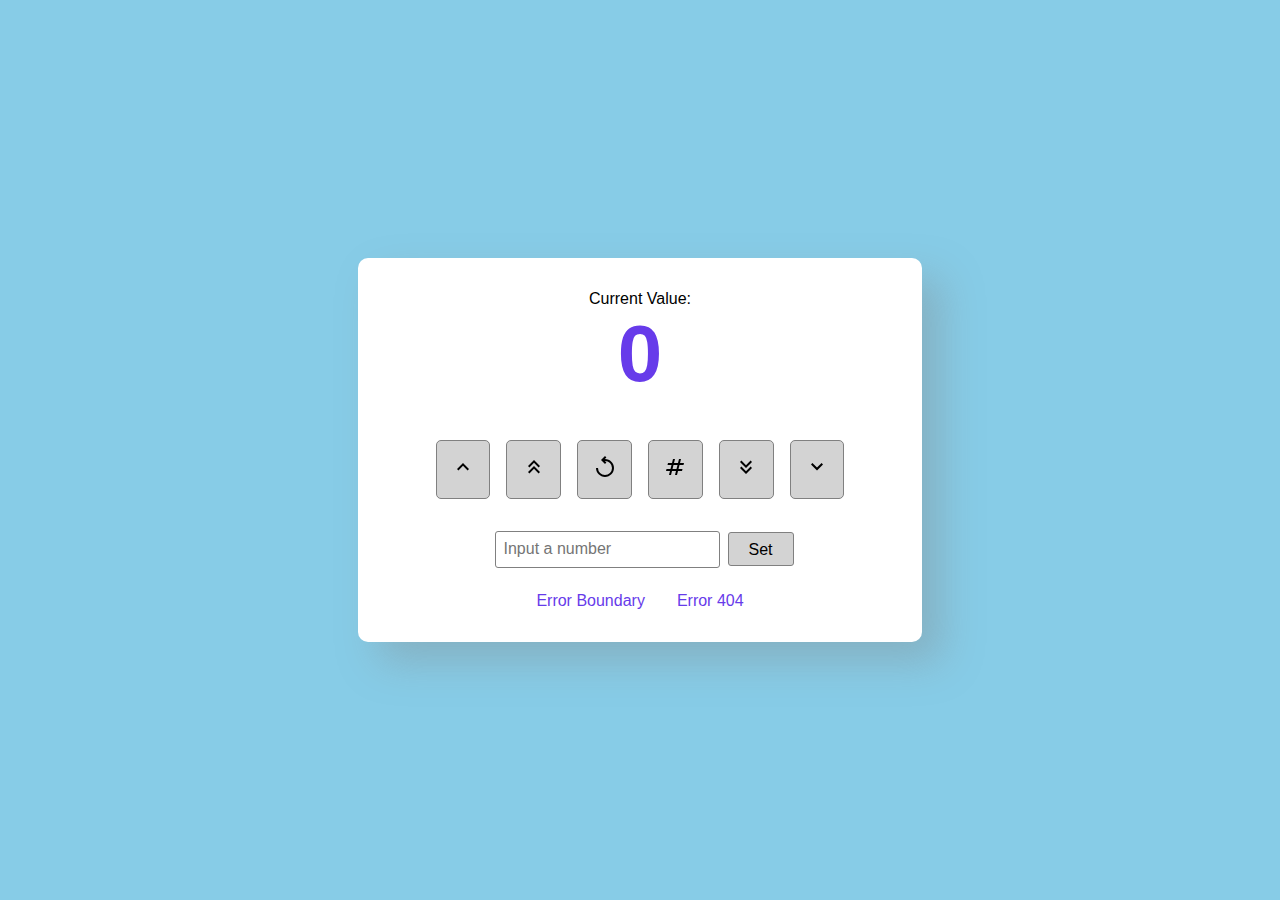
<file: index.html>
<!DOCTYPE html>
<html lang="en">
<head>
    <meta charset="UTF-8">
    <meta name="viewport" content="width=device-width, initial-scale=1.0">
    <link rel="stylesheet" href="style.css">
    <script src="index.js" defer></script>
    <title>Semester 2 Exam</title>
</head>
<body>
    <main>
        <div class="counter-card">
            <div class="counter">
                <p>Current Value:</p>
                <h3 id="counter-value" class="counter-value">0</h3>
            </div>
            <div>
                <div class="buttons-container">
                    <p class="button" id="add1"><img src="./resources/stat plus 1.svg" alt="add 1"></p>
                    <p class="button" id="add10"><img src="./resources/stat plus 2.svg" alt="add 10"></p>
                    <p class="button" id="reset"><img src="./resources/reset.svg" alt="reset"></p>
                    <p class="button" id="random"><img src="./resources/hashtag.svg" alt="random"></p>
                    <p class="button" id="minus10"><img src="./resources/stat minus 2.svg" alt="minus 10"></p>
                    <p class="button" id="minus1"><img src="./resources/stat minus 1.svg" alt="minus 1"></p>
                </div> 
                <div class="input-field">
                    <!-- <label for="counter-val">Input a number: </label> -->
                    <input type="text" name="input-val" id="input-val" class="input-val" placeholder="Input a number">
                    <p class="set-button" id="set-button">Set</p>
                </div>
            </div>
            <div class="links">
                <a href="error-page.html">
                    <p class="error-page">Error Boundary</p>
                </a>
                <a href="404-page.html">
                    <p class="404-page">Error 404</p>
                </a>
            </div>
        </div>        
    </main>
</body>
</html>
</file>
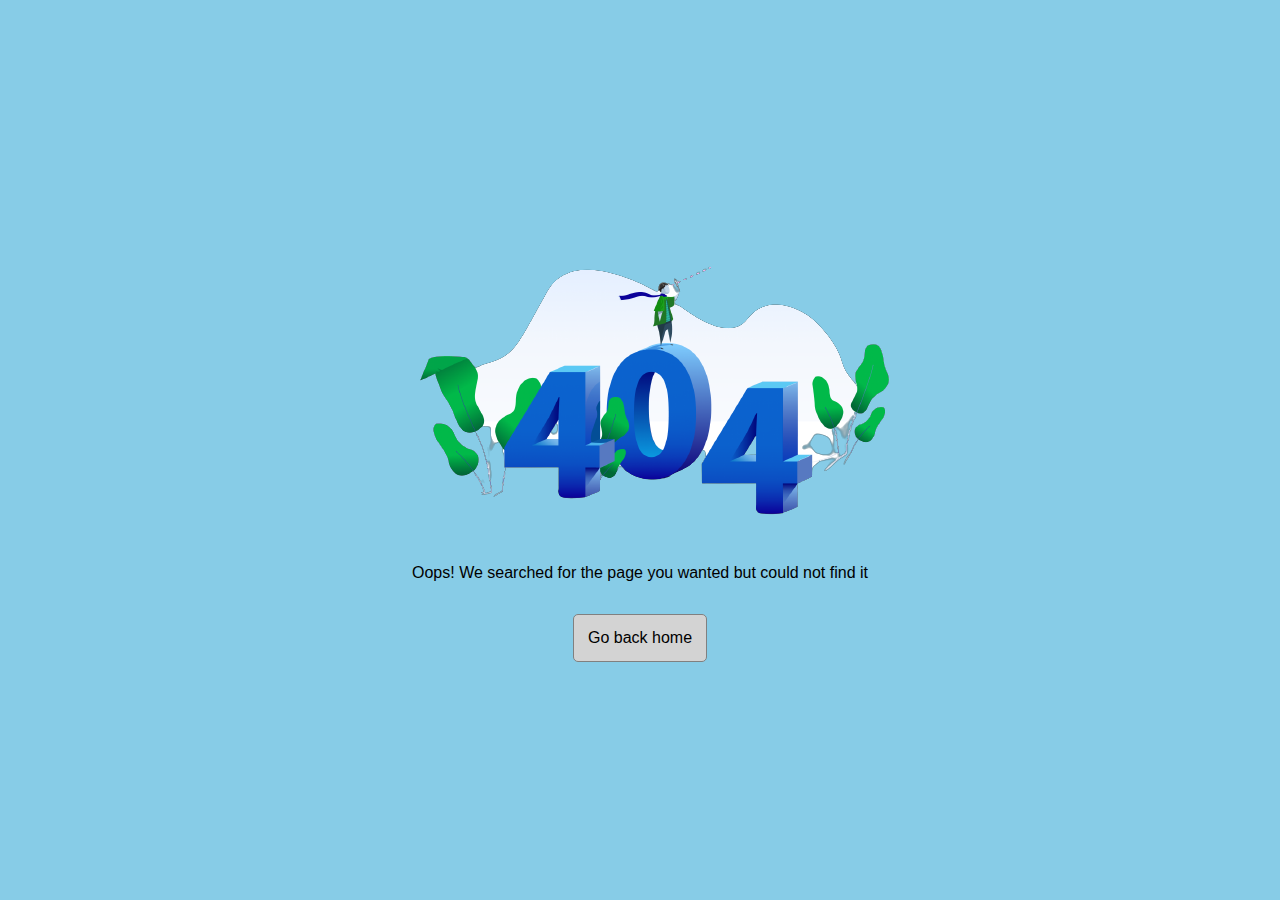
<file: 404-page.html>
<!DOCTYPE html>
<html lang="en">
<head>
    <meta charset="UTF-8">
    <meta name="viewport" content="width=device-width, initial-scale=1.0">
    <link rel="stylesheet" href="style.css">
    <title>404 - Page not found</title>
</head>
<body>
    <div class="main-404">
        <img src="./resources/404_illustration_4x-removebg-preview.png" alt="404">
        <p>Oops! We searched for the page you wanted but could not find it</p>
        <a href="index.html"><p class="button">Go back home</p></a>  
    </div>
    
</body>
</html>
</file>
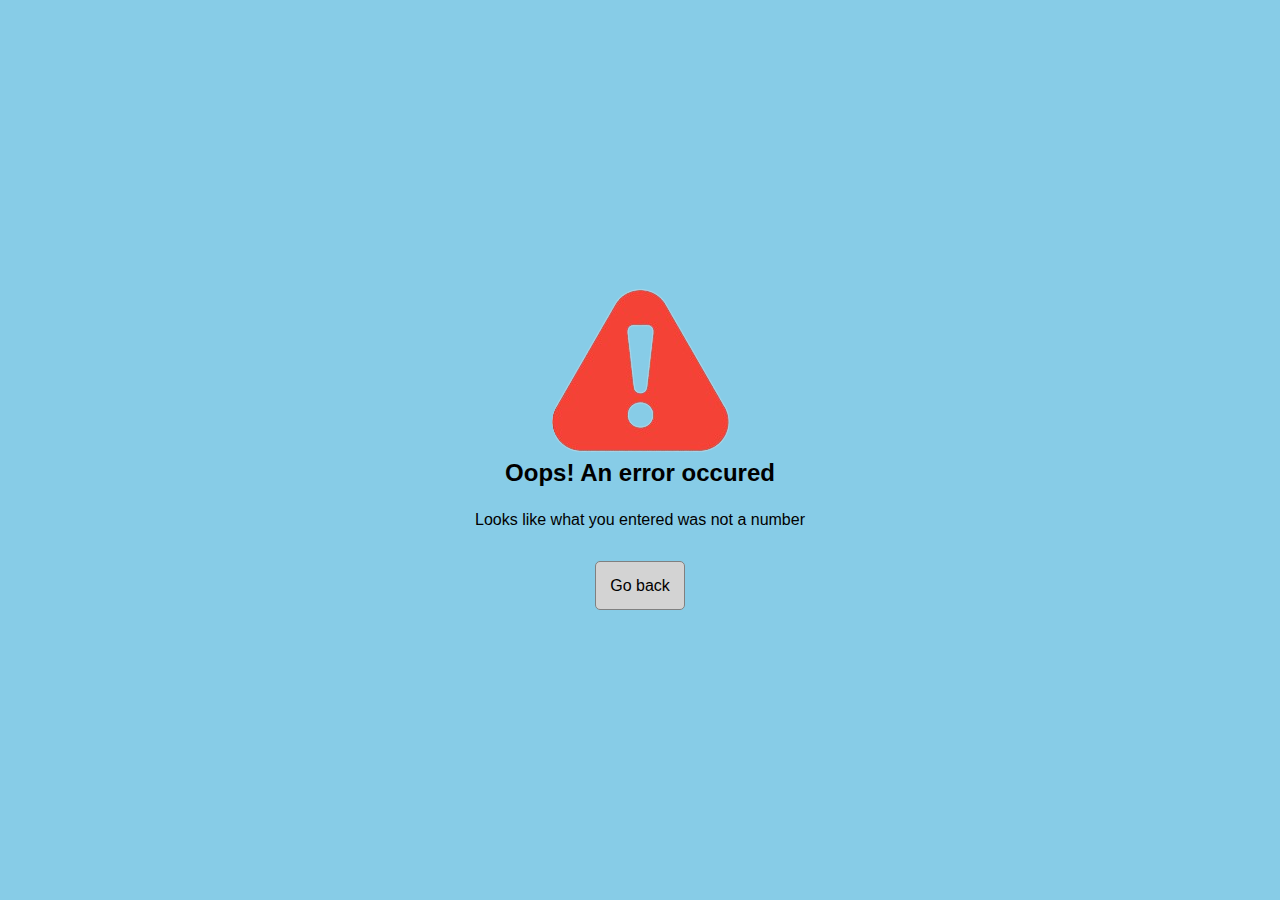
<file: error-page.html>
<!DOCTYPE html>
<html lang="en">
<head>
    <meta charset="UTF-8">
    <meta name="viewport" content="width=device-width, initial-scale=1.0">
    <link rel="stylesheet" href="style.css">
    <title>Error</title>
</head>
<body>
    <div class="err-main">
        <img src="./resources/download-removebg-preview.png" alt="Error">
        <h2>Oops! An error occured</h2>
        <p>Looks like what you entered was not a number</p>
        <a href="index.html"><p class="button">Go back</p></a>  
    </div>
</body>
</html>
</file>
<file: style.css>
* {
    margin: 0;
    padding: 0;
}

:root {
    font-family: Arial, Helvetica, sans-serif;
}

a {
    text-decoration: none;
    color: black;
}

body {
    background-color: #87cce7;
}

main {
    height: 100vh;
    display: flex;
    align-items: center;
}

.counter-card {
    background-color: #fff;
    border-radius: 10px;
    width: 60%;
    max-width: 500px;
    margin: auto;
    text-align: center;
    padding: 2rem;
    box-shadow:20px 20px 40px rgba(128, 128, 128, 0.357);
}

.counter {
    margin-bottom: 2rem;
}

.counter-value {
    font-size: 5rem;
    font-weight: 700;
    color: rgb(103, 59, 234);
}

.buttons-container {
    display: flex;
    justify-content: center;
}

.button {
    background-color: lightgrey;
    padding: .9rem;
    border: 1px solid grey;
    border-radius: 5px;
    margin: .5rem;
    cursor: pointer;
}

.input-field {
    padding: 1rem 1rem 0;
    font-size: 1.2rem;
    display: flex;
    justify-content: center;
    align-items: center;
    border-radius: 3px;
}

.input-val {
    padding: .5rem;
    height: 1.2rem;
    margin: .5rem;
    font-size: 1rem;
    border: 1px grey solid;
    outline: none;
}

.set-button {
    font-size: 1rem;
    padding: .5rem 1rem;
    width: 2rem;
    height: 1rem;
    background-color: lightgrey;
    border: 1px solid grey;
    cursor: pointer;
    border-radius: 3px;
}

.links {
    display: flex;
    justify-content: center;
}

.links a {
    padding: 1rem 1rem 0;
    color: rgb(103, 59, 234);
}

@media screen and (max-width: 650px) {
    .counter-card {
        width: 80%;
    }
}

@media screen and (max-width: 460px) {
    .counter-value {
        font-size: 4rem;
    }
    
    .button {
        padding: .5rem;
    }
}


/* Grid styles */

.input-container {
    max-width: 700px;
    margin: auto;
    display: flex;
    justify-content: space-evenly;
    align-items: center;
    padding: 3rem 1rem 1rem;
}

input {
    border-radius: 3px;
    ;
}



.container {
    display: flex;
    justify-content: center;
    align-items: center;
    height: 100vh;
}

.grid-container {
    width: max-content;
    padding: 2rem;
    background-color: #ffffff;
    display: grid;
    margin: auto;
    border-radius: 15px;
}

.grid-element {
    width: 100px;
    height: 100px;
    border: 1px solid black;
    border-radius: 5px;
}


/* Error page  */

.err-main, .main-404 {
    display: flex;
    flex-direction: column;
    justify-content: center;
    align-items: center;
    height: 100vh;
}

.err-main h2 + p, .main-404 > p {
    margin: 1.5rem 0;
}
</file>
